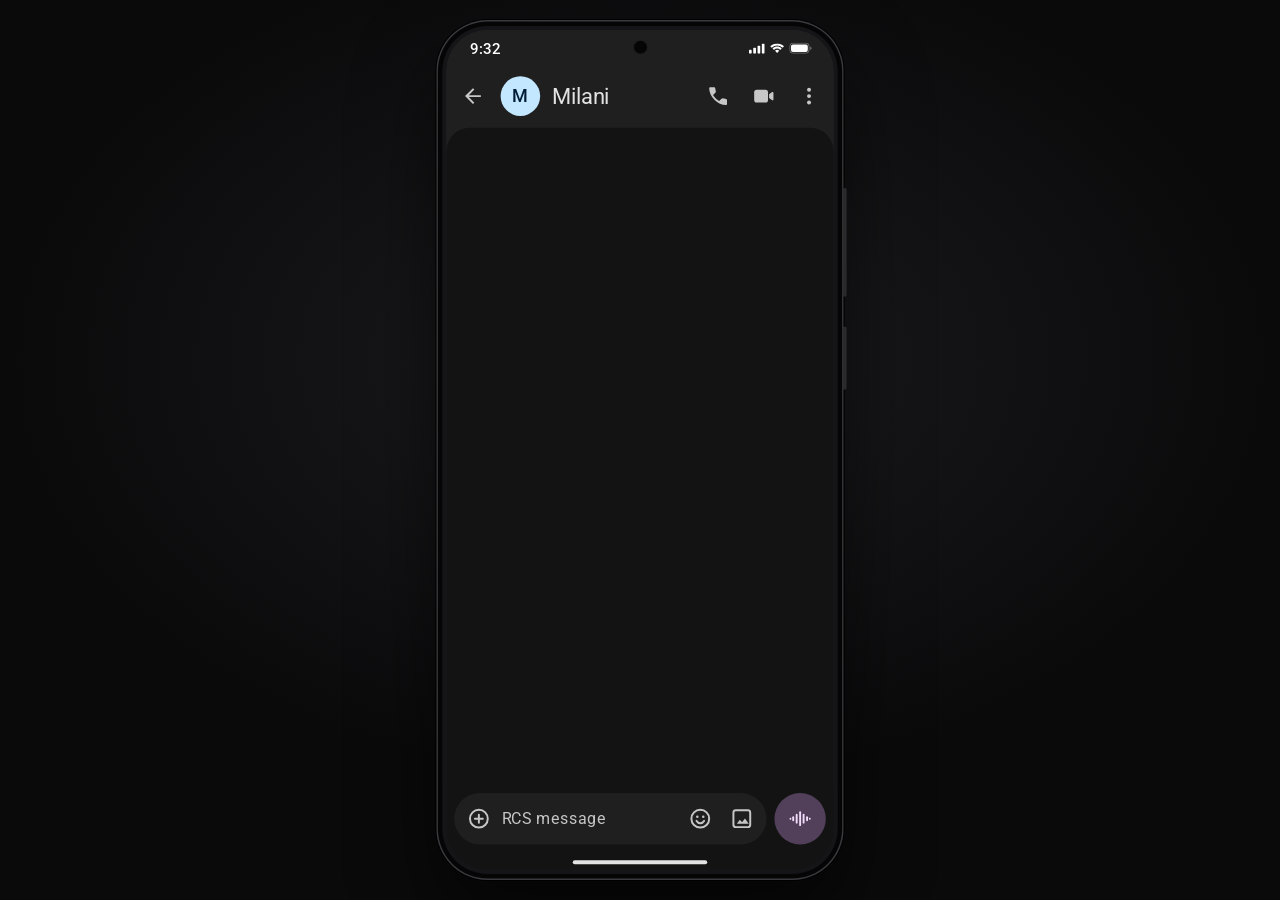
<file: index.html>
<!doctype html>
<html lang="en">
  <head>
    <meta charset="UTF-8" />
    <meta name="viewport" content="width=device-width, initial-scale=1, maximum-scale=1, viewport-fit=cover, interactive-widget=resizes-content" />
    <meta name="theme-color" content="#1f1f1f" />
    <meta name="apple-mobile-web-app-capable" content="yes" />
    <meta name="apple-mobile-web-app-status-bar-style" content="black-translucent" />
    <link rel="preconnect" href="https://fonts.googleapis.com" />
    <link rel="preconnect" href="https://fonts.gstatic.com" crossorigin />
    <link href="https://fonts.googleapis.com/css2?family=Roboto:wght@400;500&display=swap" rel="stylesheet" />
    <link rel="icon" type="image/png" href="icon-512.png" />
    <link rel="apple-touch-icon" href="icon-512.png" />
    <title>Messages</title>
    <script type="module" crossorigin src="./assets/index-DfjYhxBR.js"></script>
    <link rel="stylesheet" crossorigin href="./assets/index-B-dxvyjm.css">
  </head>
  <body>
    <div id="root"></div>
  </body>
</html>
</file>
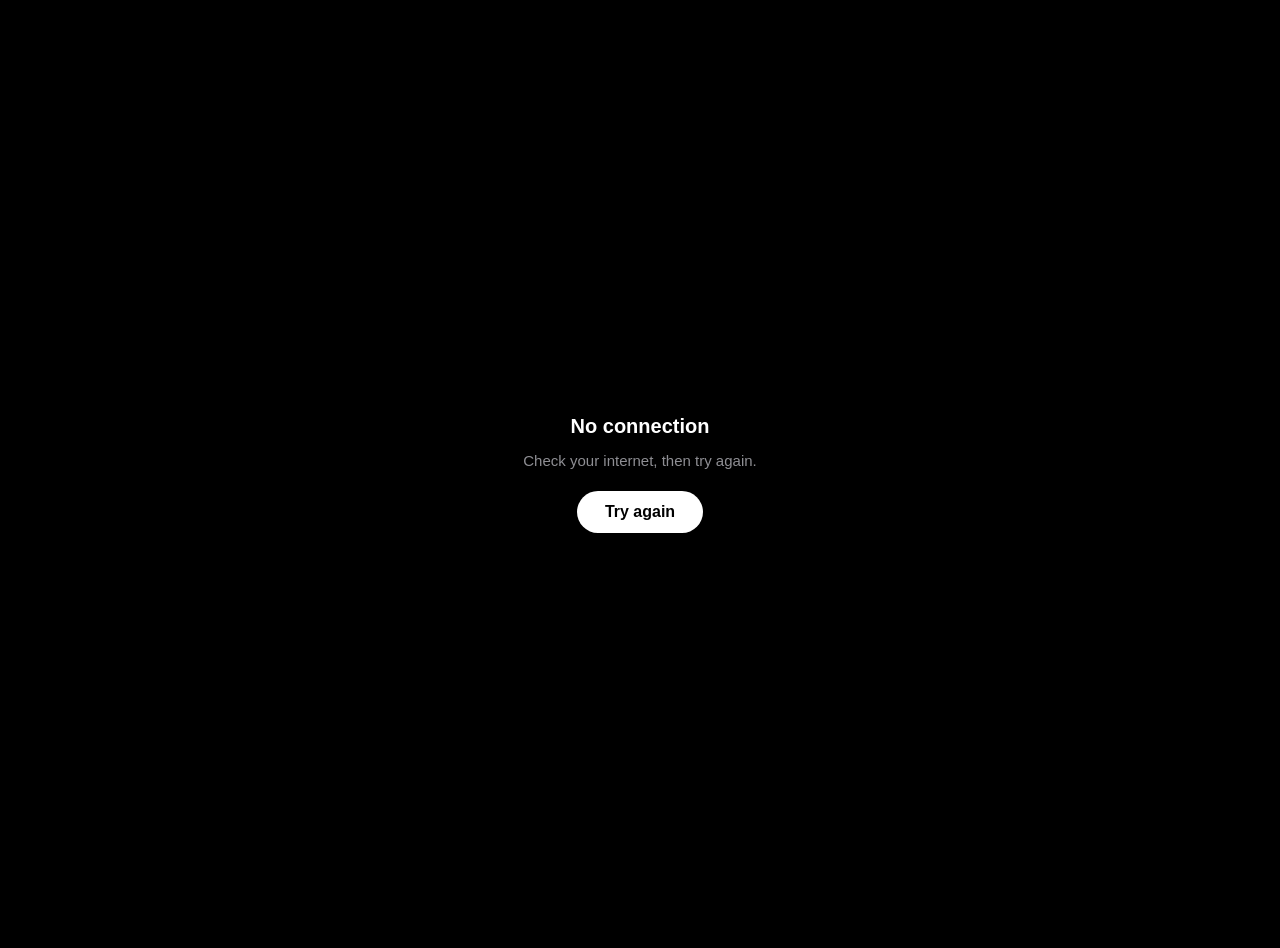
<file: offline.html>
<!doctype html>
<html lang="en">
  <head>
    <meta charset="UTF-8" />
    <meta name="viewport" content="width=device-width, initial-scale=1, viewport-fit=cover" />
    <title>Offline</title>
    <style>
      html, body { margin: 0; height: 100%; background: #000; color: #fff;
        font-family: 'Avenir Next', Roboto, sans-serif; }
      body { display: flex; flex-direction: column; align-items: center; justify-content: center;
        gap: 14px; padding: 24px; text-align: center; }
      p { margin: 0; color: #8e8e93; font-size: 15px; }
      button { margin-top: 8px; padding: 12px 28px; border: 0; border-radius: 22px;
        background: #fff; color: #000; font: inherit; font-weight: 600; font-size: 16px; }
    </style>
  </head>
  <body>
    <strong style="font-size: 20px">No connection</strong>
    <p>Check your internet, then try again.</p>
    <button onclick="location.href = 'https://itsskairo.github.io/chatchat/'">Try again</button>
  </body>
</html>
</file>
<file: assets/index-B-dxvyjm.css>
:root{--top:#1f1f1f;--bg:#131313;--raised:#2b2b2b;--raised-2:#393939;--chip:#3f4656;--chip-icon:#dce4f5;--out:#00497c;--out-text:#e2f1ff;--text:#e2e2e2;--muted:#c6c6c6;--voice:#52405a;--voice-icon:#f2dbfc;--accent:#a8c7fa;--danger:#ffb4ab;--font:"Google Sans Text", "Google Sans", Roboto, -apple-system, BlinkMacSystemFont, "Segoe UI", sans-serif;--system:Roboto, -apple-system, BlinkMacSystemFont, "Segoe UI", sans-serif;--safe-top:var(--safe-area-inset-top,env(safe-area-inset-top,0px));--safe-bottom:var(--safe-area-inset-bottom,env(safe-area-inset-bottom,0px));--lightningcss-light: ;--lightningcss-dark:initial;color-scheme:dark}*{box-sizing:border-box;-webkit-tap-highlight-color:transparent}html,body,#root{background:var(--top);height:100%;margin:0}body{font-family:var(--font);color:var(--text);-webkit-font-smoothing:antialiased;-moz-osx-font-smoothing:grayscale;overscroll-behavior:none}button{font:inherit;color:inherit;cursor:pointer;background:0 0;border:0;justify-content:center;align-items:center;padding:0;display:inline-flex}.stage{background:radial-gradient(900px 600px at 50% 40%,#1c1c1f 0%,#0000 70%),#0a0a0b;justify-content:center;align-items:center;height:100dvh;display:flex;overflow:hidden}.device{transform-origin:50%;background:#151517;border-radius:52px;flex:none;width:412px;height:870px;padding:10px;position:relative;box-shadow:inset 0 0 0 1.5px #3a3a3e,inset 0 0 0 6px #050505,0 40px 80px #0000008c,0 0 0 1px #000}.device-button{background:#2a2a2d;border-radius:2px;width:4px;position:absolute;right:-3px}.device-button.volume{height:110px;top:170px}.device-button.power{height:64px;top:310px}.app{background:var(--top);height:100%;position:relative;overflow:hidden}.app.framed{--safe-top:35px;--safe-bottom:14px;border-radius:42px}.app.fullscreen{height:100dvh}.punch-hole{z-index:30;background:#050505;border-radius:50%;width:13px;height:13px;margin-left:-6.5px;position:absolute;top:11px;left:50%;box-shadow:0 0 0 1.5px #1d1d1f}.status-bar{z-index:20;height:35px;font-family:var(--system);color:#fff;pointer-events:none;justify-content:space-between;align-items:center;padding:2px 22px 0 24px;font-size:15px;font-weight:500;display:flex;position:absolute;top:0;left:0;right:0}.status-icons{transform-origin:100%;align-items:center;gap:6px;display:flex;transform:scale(.85)}.gesture-bar{z-index:40;pointer-events:none;background:#e2e2e2;border-radius:2px;width:136px;height:4px;margin-left:-68px;position:absolute;bottom:6px;left:50%}.chat{height:100%;padding-top:var(--safe-top);background:var(--top);flex-direction:column;display:flex;position:relative}.appbar{color:#c7c7c7;flex:none;align-items:center;height:64px;padding:0 2px 0 4px;display:flex}.icon-btn{width:46px;height:48px;color:inherit;border-radius:24px;flex:none}.icon-btn.small{width:36px;height:36px}.icon-btn:active{background:#ffffff1a}.appbar-contact{flex:1;align-items:center;min-width:0;margin-left:5px;display:flex}.appbar-contact .avatar{flex:none}.appbar-name{color:var(--text);white-space:nowrap;text-overflow:ellipsis;margin:0 0 0 12px;font-size:22px;font-weight:400;overflow:hidden}.appbar.selection .selection-count{color:var(--text);margin-left:12px;font-size:22px}.spacer{flex:1}.avatar-photo{background:#e6e6e6;border-radius:50%;flex:none;display:inline-block;overflow:hidden}.avatar-photo.custom img{transform:none}.avatar-monogram{font-family:var(--font);-webkit-user-select:none;user-select:none;border-radius:50%;flex:none;justify-content:center;align-items:center;font-weight:500;line-height:1;display:inline-flex}.avatar-photo img{object-fit:cover;transform-origin:50% 38%;width:100%;height:100%;display:block;transform:scale(1.18)}.conversation{background:var(--bg);border-radius:24px 24px 0 0;flex-direction:column;flex:1;min-height:0;display:flex;position:relative;overflow:hidden}.messages{overscroll-behavior:contain;touch-action:pan-y;-webkit-user-select:none;user-select:none;-webkit-touch-callout:none;scrollbar-width:none;flex:1;min-height:0;overflow:hidden auto}.messages::-webkit-scrollbar{display:none}.messages-inner{padding:4px 8px 10px}.stamp{text-align:center;color:var(--muted);margin:26px 0 14px;font-size:12.5px;line-height:16px}.messages-inner>.stamp:first-child{margin-top:14px}.row{flex-direction:column;margin-top:14px;display:flex;position:relative}.row.joined{margin-top:3px}.stamp+.row{margin-top:0}.row.in{align-items:flex-start}.row.out{align-items:flex-end}.settling{transition:transform .28s cubic-bezier(.2,.9,.3,1.2)}.bubble{word-wrap:break-word;overflow-wrap:anywhere;white-space:pre-wrap;cursor:default;border-radius:20px;max-width:calc(100% - 42px);padding:8px 15px 7px;font-size:16px;line-height:22px;position:relative}.row.in .bubble{background:var(--top);color:var(--text)}.row.out .bubble{background:var(--out);color:var(--out-text)}.row.in.first .bubble{border-bottom-left-radius:4px}.row.in.middle .bubble{border-top-left-radius:4px;border-bottom-left-radius:4px}.row.in.last .bubble{border-top-left-radius:4px}.row.out.first .bubble{border-bottom-right-radius:4px}.row.out.middle .bubble{border-top-right-radius:4px;border-bottom-right-radius:4px}.row.out.last .bubble{border-top-right-radius:4px}.row.selected .bubble{filter:brightness(1.35)}.bubble.media{padding:0;overflow:hidden;background:0 0!important}.photo{border-radius:inherit;object-fit:cover;pointer-events:none;max-width:260px;max-height:340px;display:block}.photo-missing{background:var(--raised);color:var(--muted);border-radius:20px;padding:8px 15px;font-style:italic}.status{color:var(--muted);align-items:center;gap:5px;margin:5px 4px 0;font-size:12px;line-height:16px;display:flex}.reactions{z-index:1;background:var(--raised);border:2px solid var(--bg);border-radius:12px;gap:2px;margin:-6px 10px 0;padding:2px 6px;font-family:Apple Color Emoji,Segoe UI Emoji,Noto Color Emoji,sans-serif;font-size:14px;line-height:18px;display:flex;position:relative}.reply-hint{background:var(--raised);width:30px;height:30px;color:var(--text);opacity:var(--reply-progress,0);transform:scale(calc(.6 + var(--reply-progress,0) * .4));border-radius:50%;justify-content:center;align-items:center;margin-top:-15px;display:flex;position:absolute;top:50%;left:-40px}.quote{background:#00000038;border-radius:14px;margin:0 -7px 6px;padding:6px 10px;font-size:14px;line-height:19px}.quote-name{opacity:.85;font-size:12px;font-weight:500}.quote-text{opacity:.85;-webkit-line-clamp:2;-webkit-box-orient:vertical;display:-webkit-box;overflow:hidden}.bubble.typing{gap:5px;padding:14px 16px;display:flex}.bubble.typing span{background:var(--muted);border-radius:50%;width:7px;height:7px;animation:1.3s ease-in-out infinite typing-dot}.bubble.typing span:nth-child(2){animation-delay:.18s}.bubble.typing span:nth-child(3){animation-delay:.36s}@keyframes typing-dot{0%,60%,to{opacity:.4;transform:translateY(0)}30%{opacity:1;transform:translateY(-4px)}}.voice{align-items:center;gap:10px;min-width:210px;padding:2px 0;display:flex}.voice-play{background:#ffffff24;border-radius:50%;flex:none;width:34px;height:34px}.voice-wave{flex:1;align-items:center;gap:2px;min-width:0;height:26px;display:flex}.voice-wave span{opacity:.45;background:currentColor;border-radius:2px;flex:1;max-width:3px;min-height:3px}.voice-wave span.played{opacity:1}.voice-time{opacity:.85;font-variant-numeric:tabular-nums;flex:none;font-size:13px}.select-scrim{z-index:5;position:absolute;inset:0}.reaction-bar{z-index:6;background:var(--raised);border-radius:28px;gap:2px;padding:6px 8px;animation:.16s ease-out pop-in;display:flex;position:absolute;box-shadow:0 6px 20px #00000073}.reaction-bar.in{left:8px}.reaction-bar.out{right:8px}.reaction-bar button{border-radius:50%;width:40px;height:40px;font-family:Apple Color Emoji,Segoe UI Emoji,Noto Color Emoji,sans-serif;font-size:26px;transition:transform .12s}.reaction-bar button:active{transform:scale(1.25)}.reaction-bar button.on{background:var(--raised-2)}.menu-scrim{z-index:40;position:absolute;inset:0}.overflow-menu{top:calc(var(--safe-top) + 58px);background:var(--top);border-radius:8px;width:196px;padding:6px 0;animation:.14s ease-out pop-in;position:absolute;right:9px;box-shadow:0 8px 24px #00000080}.overflow-menu button{width:100%;height:46px;color:var(--text);justify-content:flex-start;padding:0 14px;font-size:16px;display:flex}.overflow-menu button:active{background:#ffffff14}.composer{padding:8px 8px calc(12px + var(--safe-bottom));background:var(--bg);flex:none}.composer-row{align-items:flex-end;gap:8px;display:flex}.input-pill{background:var(--top);border-radius:26px;flex:1;align-items:flex-end;min-width:0;min-height:52px;padding:0 4px;display:flex}.pill-icon{width:42px;height:52px;color:var(--muted);flex:none}.pill-icon.on{color:var(--accent)}.input-pill textarea{resize:none;min-width:0;height:52px;max-height:132px;color:var(--text);caret-color:var(--accent);font-family:var(--font);-webkit-user-select:text;user-select:text;background:0 0;border:0;outline:none;flex:1;padding:15px 4px 15px 2px;font-size:16.5px;line-height:22px}.input-pill textarea::placeholder{color:var(--muted);opacity:1}.round-btn{background:var(--voice);width:52px;height:52px;color:var(--voice-icon);touch-action:none;-webkit-user-select:none;user-select:none;-webkit-touch-callout:none;border-radius:50%;flex:none}.round-btn.active{background:#6b53a0;transform:scale(1.1)}.input-pill.recording{box-shadow:inset 0 0 0 1.5px #ffb4ab}.rec-status{white-space:nowrap;flex:1;align-items:center;gap:8px;min-width:0;height:52px;padding-left:14px;font-size:15px;display:flex;overflow:hidden}.rec-dot{background:#ffb4ab;border-radius:50%;width:9px;height:9px;animation:1s infinite blink}.rec-time{font-variant-numeric:tabular-nums}.rec-hint{color:var(--muted);font-size:13px}.rec-status.cancel .rec-hint{color:#ffb4ab}@keyframes blink{50%{opacity:.25}}.reply-preview{background:var(--top);border-radius:20px;align-items:center;gap:8px;margin:0 0 8px;padding:8px 6px 8px 16px;animation:.18s ease-out pop-in;display:flex}.reply-preview-body{flex:1;min-width:0}.reply-preview-label{color:var(--accent);font-size:12px;font-weight:500}.reply-preview-text{color:var(--muted);white-space:nowrap;text-overflow:ellipsis;font-size:15px;overflow:hidden}.emoji-panel{grid-template-columns:repeat(8,1fr);gap:4px;margin-top:10px;padding:6px 0 2px;animation:.18s ease-out pop-in;display:grid}.emoji-panel button{border-radius:10px;height:42px;font-family:Apple Color Emoji,Segoe UI Emoji,Noto Color Emoji,sans-serif;font-size:27px}.emoji-panel button:active{background:var(--top)}@keyframes pop-in{0%{opacity:0;transform:translateY(6px)}}.sheet-backdrop{z-index:50;background:#0009;align-items:flex-end;animation:.18s ease-out fade-in;display:flex;position:absolute;inset:0}.sheet{width:100%;padding:8px 14px calc(14px + var(--safe-bottom));background:var(--top);border-radius:28px 28px 0 0;animation:.24s cubic-bezier(.2,.9,.3,1) slide-up}.settings-sheet{max-height:92%;overflow-y:auto}.sheet-handle{background:var(--muted);opacity:.4;border-radius:2px;width:32px;height:4px;margin:6px auto 14px}.settings-head{align-items:center;gap:14px;padding:4px 4px 16px;display:flex}.settings-name{font-size:22px}.settings-sub{color:var(--muted);font-size:13px}.status-card{background:var(--raised);color:var(--muted);border-radius:16px;margin:0 0 16px;padding:10px 14px;font-size:14px;line-height:1.6}.status-card .ok{color:#8fd18f}.field{margin-bottom:14px;display:block}.field>span{color:var(--muted);margin:0 4px 6px;font-size:12px;font-weight:500;display:block}.field input,.field textarea{width:100%;color:var(--text);font-family:var(--font);resize:vertical;background:0 0;border:1px solid #4a4a4a;border-radius:12px;outline:none;padding:12px 14px;font-size:16px;line-height:1.35}.field input:focus,.field textarea:focus{border-color:var(--accent)}.field small{color:var(--muted);margin:5px 4px 0;font-size:12px;display:block}.field small.error{color:var(--danger)}.field small.success{color:#8fd18f}.field-row{gap:8px;display:flex}.field-row input{flex:1;min-width:0}.field-btn{background:var(--accent);color:#062e6f;border-radius:20px;flex:none;padding:0 18px;font-size:15px;font-weight:500}.photo-row{align-items:center;gap:12px;display:flex}.photo-row .field-btn{height:40px}.plan-list{background:var(--raised);border-radius:16px;margin-bottom:6px;padding:2px 14px}.plan-row{align-items:center;gap:12px;padding:8px 0;display:flex}.plan-row+.plan-row{border-top:1px solid #3a3a3a}.plan-info{min-width:0;color:var(--text);flex:1;font-size:14px}.plan-info div+div{color:var(--muted);font-size:13px}.plan-row .field-btn{height:34px}.date-list{background:var(--raised);border-radius:16px;padding:4px 14px 2px}.date-row{align-items:center;gap:12px;padding:6px 0;display:flex}.date-row+.date-row{border-top:1px solid #3a3a3a}.date-row>span{min-width:0;color:var(--text);flex:1;font-size:14px}.field .date-row input{--lightningcss-light: ;--lightningcss-dark:initial;color-scheme:dark;flex:none;width:158px;padding:8px 10px;font-size:15px}.ai-log{background:var(--raised);border-radius:16px;max-height:340px;padding:2px 14px;overflow-y:auto}.ai-log-row{padding:8px 0;font-size:13px;line-height:1.4}.ai-log-row+.ai-log-row{border-top:1px solid #3a3a3a}.ai-log-head{color:#8fd18f;font-weight:500}.ai-log-row.warn .ai-log-head{color:#f0b35a}.ai-log-row.error .ai-log-head{color:var(--danger)}.ai-log-detail{color:var(--muted);overflow-wrap:anywhere}.field-btn.quiet{color:var(--accent);background:0 0;border:1px solid #4a4a4a}.field-btn.wide{width:100%;height:44px;margin-top:8px}.field-btn:disabled{opacity:.6}.segmented{border:1px solid #4a4a4a;border-radius:20px;display:flex;overflow:hidden}.segmented button{height:40px;color:var(--text);flex:1;font-size:14px;font-weight:500}.segmented button+button{border-left:1px solid #4a4a4a}.segmented button.on{background:#474747}.advanced{margin-bottom:14px}.advanced summary{color:var(--muted);cursor:pointer;margin:0 4px 12px;font-size:14px}.sheet-actions{background:var(--raised);border-radius:16px;overflow:hidden}.sheet-actions button{border-bottom:1px solid var(--raised-2);justify-content:flex-start;gap:14px;width:100%;height:52px;padding:0 16px;font-size:16px}.sheet-actions button:last-child{border-bottom:0}.sheet-actions button:active{background:var(--raised-2)}.sheet-actions button.danger{color:var(--danger)}.settings-foot{text-align:center;color:#777;margin-top:12px;font-size:11px}@keyframes fade-in{0%{opacity:0}}@keyframes slide-up{0%{transform:translateY(100%)}}@media (hover:hover){.icon-btn:hover,.pill-icon:hover,.overflow-menu button:hover,.sheet-actions button:hover{background:#ffffff0f}}.contact-page,.photo-viewer{z-index:45;padding-top:var(--safe-top);flex-direction:column;animation:.15s ease-out fade-in;display:flex;position:absolute;inset:0}.contact-page{background:var(--top)}.photo-viewer{background:#000}.contact-scroll{min-height:0;padding:0 17px calc(20px + var(--safe-bottom));scrollbar-width:none;flex:1;overflow-y:auto}.contact-photo{border-radius:50%;margin:10px auto 0;display:flex}.contact-name{text-align:center;color:#dde4f8;margin:16px 0 0;font-size:28px;font-weight:400}.contact-phone{text-align:center;color:var(--muted);margin-top:4px;font-size:15px}.contact-actions{grid-template-columns:repeat(4,1fr);gap:9px;margin:28px 0 22px;display:grid}.contact-action{color:var(--text);white-space:nowrap;flex-direction:column;align-items:center;gap:8px;font-size:14px;display:flex}.contact-chip{background:var(--chip);width:100%;height:57px;color:var(--chip-icon);border-radius:28px}.contact-list{flex-direction:column;gap:3px;display:flex}.contact-row{background:var(--raised-2);text-align:left;width:100%;min-height:57px;color:var(--text);border-radius:4px;justify-content:flex-start;gap:26px;padding:8px 16px 8px 18px;font-size:17px}.contact-row:first-child{border-radius:20px 20px 4px 4px}.contact-row:last-child{border-radius:4px 4px 20px 20px}.contact-row-icon{flex:none;display:flex}.contact-row-label{flex:1}.contact-row.danger{color:#f2b8b5}.switch{border:2px solid #8e8e8e;border-radius:16px;flex:none;width:52px;height:32px;position:relative}.switch:after{content:"";background:#8e8e8e;border-radius:50%;width:16px;height:16px;transition:all .15s;position:absolute;top:6px;left:6px}.switch.on{background:var(--accent);border-color:var(--accent)}.switch.on:after{background:#062e6f;width:20px;height:20px;top:4px;left:24px}.contact-people{background:var(--raised-2);border-radius:20px;margin-top:10px;padding:16px 18px}.contact-people-head{justify-content:space-between;align-items:center;font-size:16px;display:flex}.contact-link{color:#b6c6e9;align-items:center;gap:8px;display:inline-flex}.contact-person{align-items:center;gap:14px;margin-top:16px;display:flex}.contact-person-name{font-size:16px}.contact-person-phone{color:var(--muted);font-size:13px}.photo-viewer .appbar{color:#fff}.photo-viewer-title{color:#fff;margin-left:12px;font-size:22px}.photo-viewer-body{flex:1;justify-content:center;align-items:center;padding-bottom:60px;display:flex}.photo-viewer .photo-viewer-avatar{aspect-ratio:1;width:min(100%,520px)!important;height:auto!important}.appbar-contact{justify-content:flex-start}
</file>
